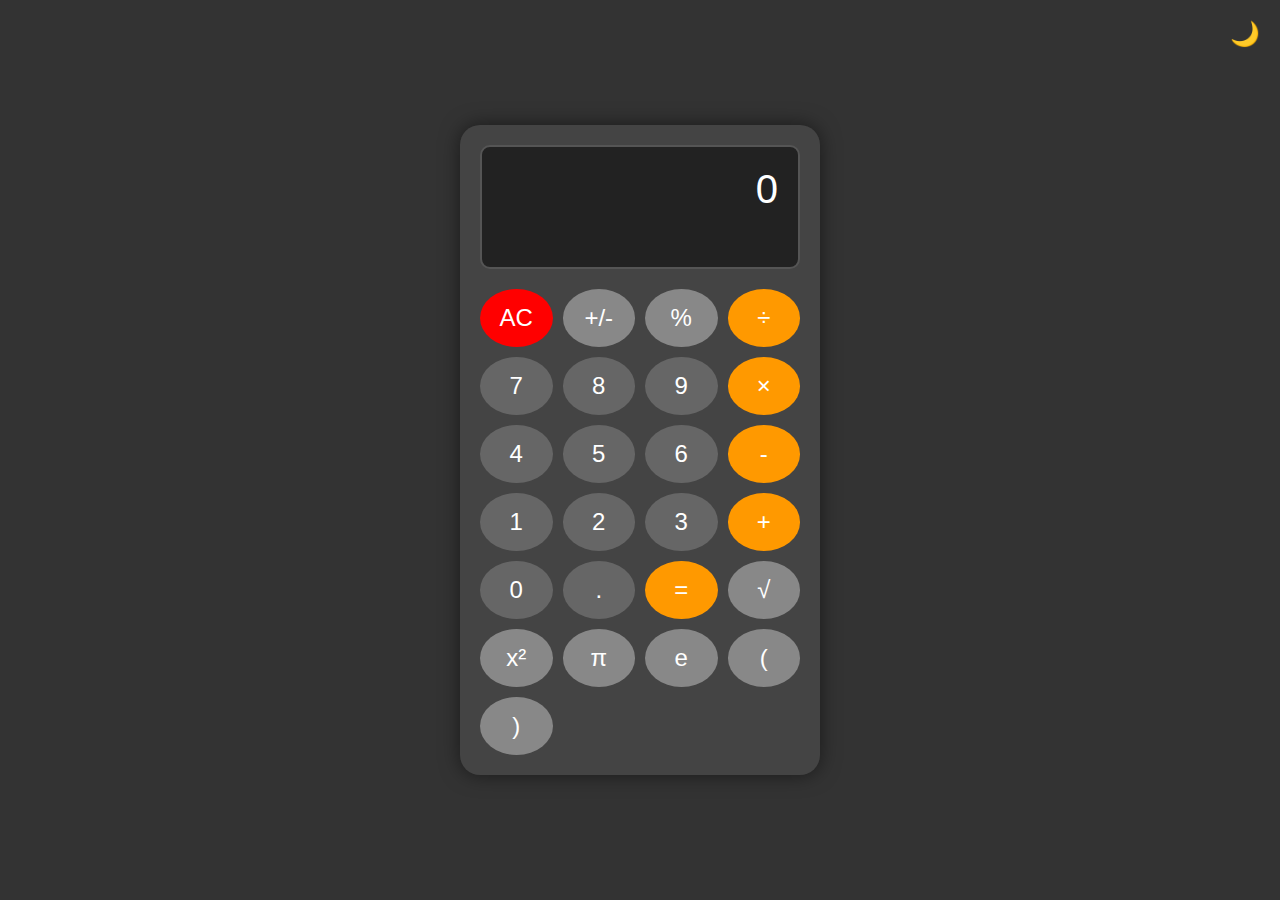
<file: index.html>
<!DOCTYPE html>
<html lang="en">
    <head>
        <title>Calculator</title>
        <link rel="stylesheet" href="style.css"> <!-- Link ke file CSS -->
        <script src="script.js" defer></script> <!-- Link ke file JS -->
    </head>
    
<body>
    <div class="theme-icon" id="theme-icon">🌙</div>
    <div class="calculator">
        <div class="display" id="display">0</div>
        <div class="buttons">
            <div class="button red" data-action="clear">AC</div>
            <div class="button gray" data-action="sign">+/-</div>
            <div class="button gray" data-action="percent">%</div>
            <div class="button orange" data-action="divide">÷</div>
            <div class="button" data-action="number">7</div>
            <div class="button" data-action="number">8</div>
            <div class="button" data-action="number">9</div>
            <div class="button orange" data-action="multiply">×</div>
            <div class="button" data-action="number">4</div>
            <div class="button" data-action="number">5</div>
            <div class="button" data-action="number">6</div>
            <div class="button orange" data-action="subtract">-</div>
            <div class="button" data-action="number">1</div>
            <div class="button" data-action="number">2</div>
            <div class="button" data-action="number">3</div>
            <div class="button orange" data-action="add">+</div>
            <div class="button" data-action="number">0</div>
            <div class="button" data-action="decimal">.</div>
            <div class="button orange" data-action="equals">=</div>
            <div class="button gray" data-action="sqrt">√</div>
            <div class="button gray" data-action="square">x²</div>
            <div class="button gray" data-action="pi">π</div>
            <div class="button gray" data-action="e">e</div>
            <div class="button gray" data-action="left-parenthesis">(</div>
            <div class="button gray" data-action="right-parenthesis">)</div>
        </div>
    </div>

    <script src="script.js"></script>
</body>
</html>
</file>
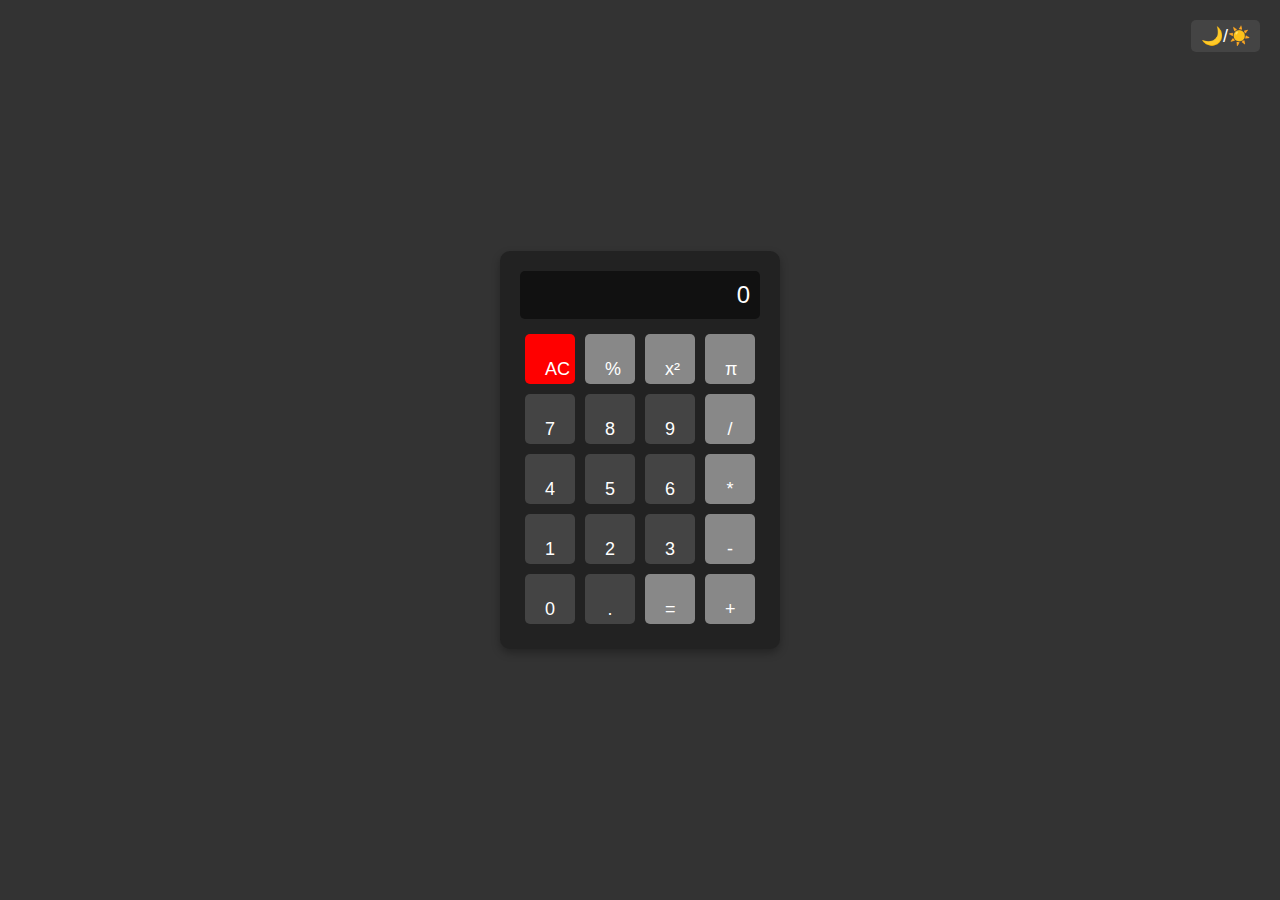
<file: 2/index1.html>
<!DOCTYPE html>
<html>
<head>
  <link rel="stylesheet" href="style1.css">
</head>
<body>
<div class="theme-toggle">
  <button id="toggle-theme">🌙/☀️</button>
</div>
<div class="calculator">
  <div class="display" id="display">0</div>
  <div class="row">
    <button class="button ac" id="clear">AC</button>
    <button class="button special operator" id="percent">%</button>
    <button class="button special operator" id="square">x²</button>
    <button class="button special operator" id="phi">π</button>
  </div>
  <div class="row">
    <button class="button" id="seven">7</button>
    <button class="button" id="eight">8</button>
    <button class="button" id="nine">9</button>
    <button class="button special operator" id="divide">/</button>
  </div>
  <div class="row">
    <button class="button" id="four">4</button>
    <button class="button" id="five">5</button>
    <button class="button" id="six">6</button>
    <button class="button special operator" id="multiply">*</button>
  </div>
  <div class="row">
    <button class="button" id="one">1</button>
    <button class="button" id="two">2</button>
    <button class="button" id="three">3</button>
    <button class="button special operator" id="subtract">-</button>
  </div>
  <div class="row">
    <button class="button" id="zero">0</button>
    <button class="button" id="decimal">.</button>
    <button class="button special" id="equals">=</button>
    <button class="button special operator" id="add">+</button>
  </div>
</div>

<script src="script1.js"></script>
</body>
</html>
</file>
<file: style.css>
body {
    background-color: #333;
    color: white;
    display: flex;
    justify-content: center;
    align-items: center;
    height: 100vh;
    margin: 0;
    font-family: Arial, sans-serif;
    transition: background-color 0.3s, color 0.3s;
}

body.light-theme {
    background-color: #f3f3f3;
    color: #333;
}

.theme-icon {
    position: absolute;
    top: 20px;
    right: 20px;
    font-size: 1.5em;
    cursor: pointer;
}

/* Warna tombol dan tampilan untuk tema gelap */
.calculator {
    background-color: #444;
    border-radius: 20px;
    padding: 20px;
    box-shadow: 0 0 20px rgba(0, 0, 0, 0.5);
    width: 320px; /* Ukuran tetap */
}

.display {
    background-color: #222;
    color: white;
    font-size: 2.5em; /* Ukuran font lebih besar */
    text-align: right;
    padding: 20px;
    border-radius: 10px;
    margin-bottom: 20px;
    border: 2px solid #555;
    height: 80px; /* Tinggi tetap untuk tampilan */
    overflow: hidden; /* Mencegah overflow teks */
}

.buttons {
    display: grid;
    grid-template-columns: repeat(4, 1fr);
    gap: 10px;
}

.button {
    background-color: #666;
    color: white;
    font-size: 1.5em;
    padding: 15px; /* Padding yang lebih seimbang */
    text-align: center;
    border-radius: 50%;
    cursor: pointer;
    user-select: none;
    transition: background-color 0.3s; /* Efek transisi saat hover */
}

.button:hover {
    background-color: #777; /* Warna saat hover */
}

.button.orange {
    background-color: #f90;
}

.button.red {
    background-color: #f00;
}

.button.gray {
    background-color: #888;
}

/* Warna tombol dan tampilan untuk tema terang */
body.light-theme .calculator {
    background-color: #fff;
}

body.light-theme .display {
    background-color: #f3f3f3;
    color: #333;
    border-color: #ccc;
}

body.light-theme .button {
    background-color: #ddd;
    color: #333;
}

body.light-theme .button.orange {
    background-color: #ffcc00;
}

body.light-theme .button.red {
    background-color: #ff6666;
}

body.light-theme .button.gray {
    background-color: #aaa;
}

.zero {
    grid-column: span 2; /* Tombol 0 mengambil dua kolom */
}

.buttons {
    display: grid;
    grid-template-columns: repeat(4, 1fr); /* 4 kolom */
    gap: 10px;
}
</file>
<file: 2/style1.css>
body {
    background-color: #333;
    color: #fff;
    font-family: sans-serif;
    display: flex;
    justify-content: center;
    align-items: center;
    height: 100vh;
    margin: 0;
    transition: background-color 0.3s, color 0.3s;
  }
  
  .theme-toggle {
    position: absolute;
    top: 20px;
    right: 20px;
  }
  
  .theme-toggle button {
    background: #444;
    color: #fff;
    border: none;
    border-radius: 5px;
    padding: 5px 10px;
    font-size: 18px;
    cursor: pointer;
    transition: background 0.3s, color 0.3s;
  }
  
  .theme-toggle button:hover {
    background: #555;
  }
  
  .calculator {
    background-color: #222;
    border-radius: 10px;
    padding: 20px;
    box-shadow: 0 4px 8px rgba(0, 0, 0, 0.3);
  }
  
  .display {
    background-color: #111;
    color: #fff;
    padding: 10px;
    border-radius: 5px;
    font-size: 24px;
    text-align: right;
    margin-bottom: 10px;
    overflow-x: auto;
  }
  
  .button {
    background-color: #444;
    color: #fff;
    border: none;
    padding: 10px 20px;
    border-radius: 5px;
    font-size: 18px;
    cursor: pointer;
    margin: 5px;
    width: 50px;
    height: 50px;
    text-align: center;
    line-height: 50px;
  }
  
  .button:hover {
    background-color: #555;
  }
  
  .operator {
    background-color: orange;
  }
  
  .operator:hover {
    background-color: #ff8c00;
  }
  
  .special {
    background-color: #888;
  }
  
  .special:hover {
    background-color: #999;
  }
  
  .ac {
    background-color: #ff0000;
  }
  
  .ac:hover {
    background-color: #ff5555;
  }
  
  .row {
    display: flex;
  }
  
  /* Tema Terang */
  .light-theme {
    background-color: #f0f0f0;
    color: #000;
  }
  
  .light-theme .calculator {
    background-color: #fff;
  }
  
  .light-theme .display {
    background-color: #eee;
    color: #000;
  }
  
  .light-theme .button {
    background-color: #ddd;
    color: #000;
  }
  
  .light-theme .button:hover {
    background-color: #ccc;
  }
  
  .light-theme .operator {
    background-color: #ffa500;
  }
  
  .light-theme .operator:hover {
    background-color: #ffb733;
  }
  
  .light-theme .special {
    background-color: #bbb;
  }
  
  .light-theme .special:hover {
    background-color: #aaa;
  }
  
  .light-theme .ac {
    background-color: #ff4d4d;
  }
  
  .light-theme .ac:hover {
    background-color: #ff6666;
  }
</file>
